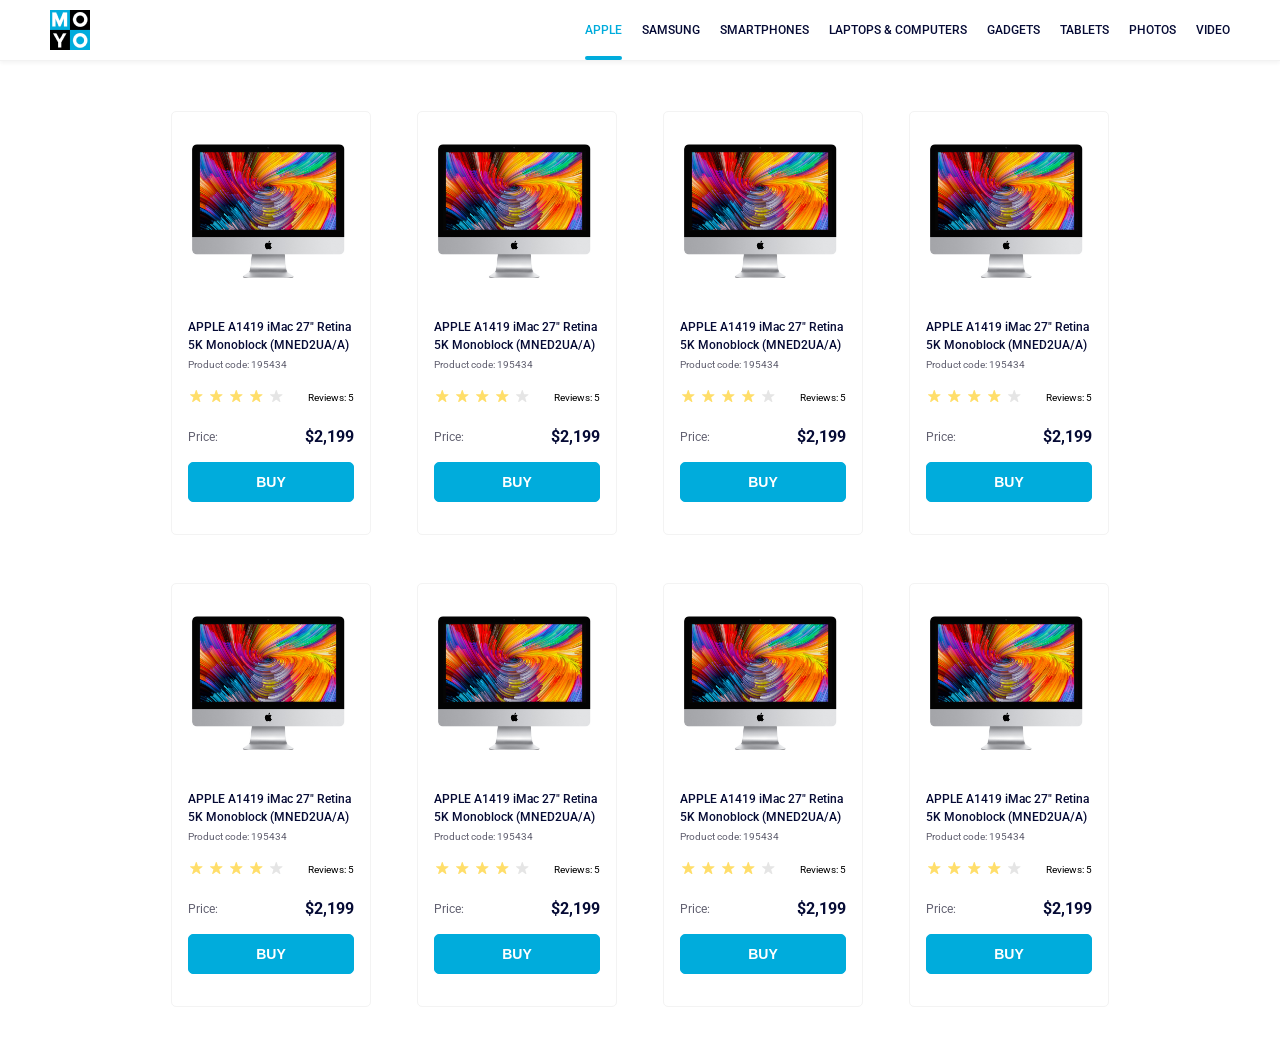
<file: index.html>
<!doctype html><html lang="en"><head><meta charset="UTF-8"><meta name="viewport" content="width=device-width, initial-scale=1.0"><title>Catalog</title><link rel="preconnect" href="https://fonts.gstatic.com"><link href="https://fonts.googleapis.com/css2?family=Roboto:wght@400;500;700&display=swap" rel="stylesheet"><link rel="stylesheet" href="styles.15080a85.css"></head><body> <header class="header"> <a href="#" class="logo"> <img src="logo.6c938e44.png" alt="Moyo logo"> </a> <nav class="nav"> <ul class="nav__list"> <li class="nav__item"> <a href="#" class="nav__link nav__link--active"> Apple </a> </li> <li class="nav__item"> <a href="#" class="nav__link"> Samsung </a> </li> <li class="nav__item"> <a href="#" class="nav__link"> Smartphones </a> </li> <li class="nav__item"> <a href="#" class="nav__link" data-qa="nav-hover"> Laptops & Computers </a> </li> <li class="nav__item"> <a href="#" class="nav__link"> Gadgets </a> </li> <li class="nav__item"> <a href="#" class="nav__link"> Tablets </a> </li> <li class="nav__item"> <a href="#" class="nav__link"> Photos </a> </li> <li class="nav__item"> <a href="#" class="nav__link"> Video </a> </li> </ul> </nav> </header> <main class="catalog"> <div class="card" data-qa="card"> <img class="card__images" src="imac.2690641a.jpeg" alt="Imac"> <h3 class="card__title"> APPLE A1419 iMac 27" Retina 5K Monoblock (MNED2UA/A) </h3> <p class="card__code">Product code: 195434</p> <div class="card__reviews"> <div class="stars stars--4"> <span class="stars__card"></span> <span class="stars__card"></span> <span class="stars__card"></span> <span class="stars__card"></span> <span class="stars__card"></span> </div> <span class="card__reviews-text">Reviews: 5</span> </div> <div class="card__price"> <span class="card__price-label">Price:</span> <span class="card__price-value">$2,199</span> </div> <button class="card__button" data-qa="card-hover"> Buy </button> </div> <div class="card" data-qa="card"> <img class="card__images" src="imac.2690641a.jpeg" alt="Imac"> <h3 class="card__title"> APPLE A1419 iMac 27" Retina 5K Monoblock (MNED2UA/A) </h3> <p class="card__code">Product code: 195434</p> <div class="card__reviews"> <div class="stars stars--4"> <span class="stars__card"></span> <span class="stars__card"></span> <span class="stars__card"></span> <span class="stars__card"></span> <span class="stars__card"></span> </div> <span class="card__reviews-text">Reviews: 5</span> </div> <div class="card__price"> <span class="card__price-label">Price:</span> <span class="card__price-value">$2,199</span> </div> <button class="card__button" data-qa="card-hover"> Buy </button> </div> <div class="card" data-qa="card"> <img class="card__images" src="imac.2690641a.jpeg" alt="Imac"> <h3 class="card__title"> APPLE A1419 iMac 27" Retina 5K Monoblock (MNED2UA/A) </h3> <p class="card__code">Product code: 195434</p> <div class="card__reviews"> <div class="stars stars--4"> <span class="stars__card"></span> <span class="stars__card"></span> <span class="stars__card"></span> <span class="stars__card"></span> <span class="stars__card"></span> </div> <span class="card__reviews-text">Reviews: 5</span> </div> <div class="card__price"> <span class="card__price-label">Price:</span> <span class="card__price-value">$2,199</span> </div> <button class="card__button" data-qa="card-hover"> Buy </button> </div> <div class="card" data-qa="card"> <img class="card__images" src="imac.2690641a.jpeg" alt="Imac"> <h3 class="card__title"> APPLE A1419 iMac 27" Retina 5K Monoblock (MNED2UA/A) </h3> <p class="card__code">Product code: 195434</p> <div class="card__reviews"> <div class="stars stars--4"> <span class="stars__card"></span> <span class="stars__card"></span> <span class="stars__card"></span> <span class="stars__card"></span> <span class="stars__card"></span> </div> <span class="card__reviews-text">Reviews: 5</span> </div> <div class="card__price"> <span class="card__price-label">Price:</span> <span class="card__price-value">$2,199</span> </div> <button class="card__button" data-qa="card-hover"> Buy </button> </div> <div class="card" data-qa="card"> <img class="card__images" src="imac.2690641a.jpeg" alt="Imac"> <h3 class="card__title"> APPLE A1419 iMac 27" Retina 5K Monoblock (MNED2UA/A) </h3> <p class="card__code">Product code: 195434</p> <div class="card__reviews"> <div class="stars stars--4"> <span class="stars__card"></span> <span class="stars__card"></span> <span class="stars__card"></span> <span class="stars__card"></span> <span class="stars__card"></span> </div> <span class="card__reviews-text">Reviews: 5</span> </div> <div class="card__price"> <span class="card__price-label">Price:</span> <span class="card__price-value">$2,199</span> </div> <button class="card__button" data-qa="card-hover"> Buy </button> </div> <div class="card" data-qa="card"> <img class="card__images" src="imac.2690641a.jpeg" alt="Imac"> <h3 class="card__title"> APPLE A1419 iMac 27" Retina 5K Monoblock (MNED2UA/A) </h3> <p class="card__code">Product code: 195434</p> <div class="card__reviews"> <div class="stars stars--4"> <span class="stars__card"></span> <span class="stars__card"></span> <span class="stars__card"></span> <span class="stars__card"></span> <span class="stars__card"></span> </div> <span class="card__reviews-text">Reviews: 5</span> </div> <div class="card__price"> <span class="card__price-label">Price:</span> <span class="card__price-value">$2,199</span> </div> <button class="card__button" data-qa="card-hover"> Buy </button> </div> <div class="card" data-qa="card"> <img class="card__images" src="imac.2690641a.jpeg" alt="Imac"> <h3 class="card__title"> APPLE A1419 iMac 27" Retina 5K Monoblock (MNED2UA/A) </h3> <p class="card__code">Product code: 195434</p> <div class="card__reviews"> <div class="stars stars--4"> <span class="stars__card"></span> <span class="stars__card"></span> <span class="stars__card"></span> <span class="stars__card"></span> <span class="stars__card"></span> </div> <span class="card__reviews-text">Reviews: 5</span> </div> <div class="card__price"> <span class="card__price-label">Price:</span> <span class="card__price-value">$2,199</span> </div> <button class="card__button" data-qa="card-hover"> Buy </button> </div> <div class="card" data-qa="card"> <img class="card__images" src="imac.2690641a.jpeg" alt="Imac"> <h3 class="card__title"> APPLE A1419 iMac 27" Retina 5K Monoblock (MNED2UA/A) </h3> <p class="card__code">Product code: 195434</p> <div class="card__reviews"> <div class="stars stars--4"> <span class="stars__card"></span> <span class="stars__card"></span> <span class="stars__card"></span> <span class="stars__card"></span> <span class="stars__card"></span> </div> <span class="card__reviews-text">Reviews: 5</span> </div> <div class="card__price"> <span class="card__price-label">Price:</span> <span class="card__price-value">$2,199</span> </div> <button class="card__button" data-qa="card-hover"> Buy </button> </div> </main> </body></html>
</file>
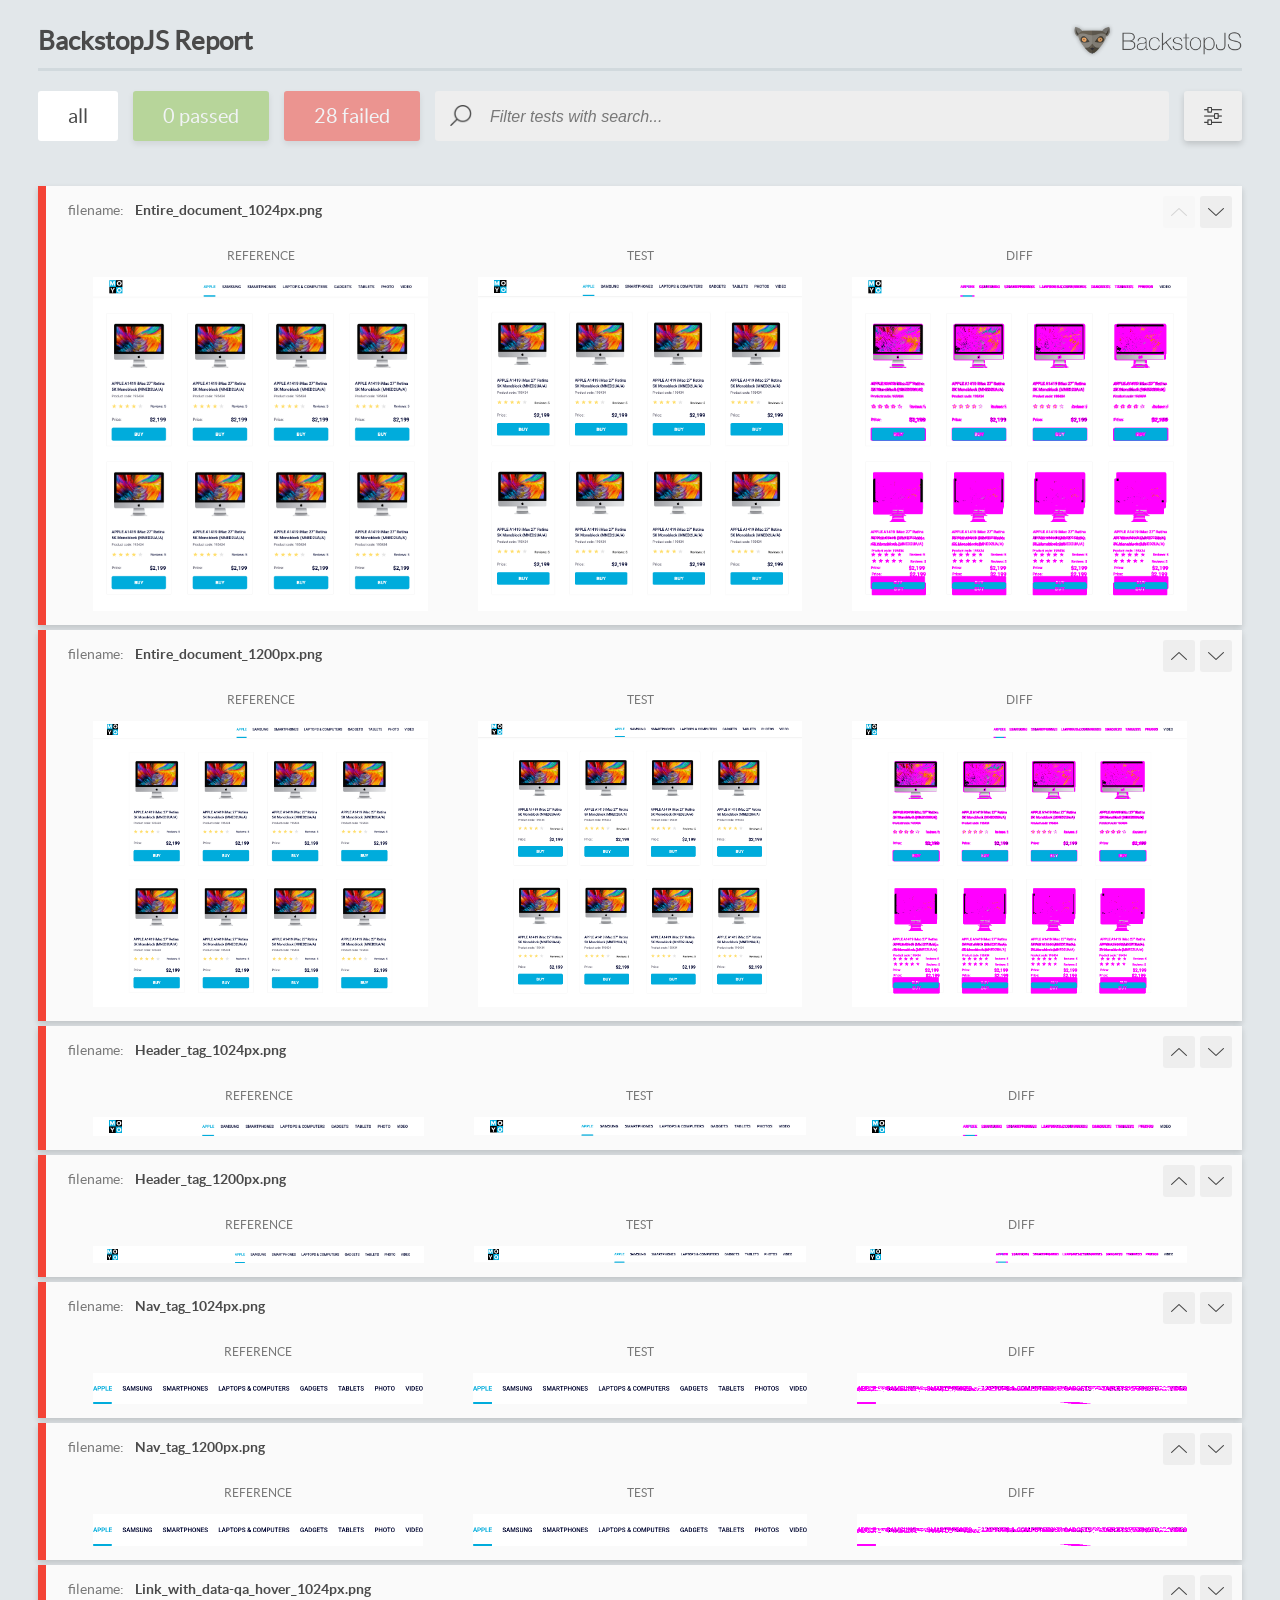
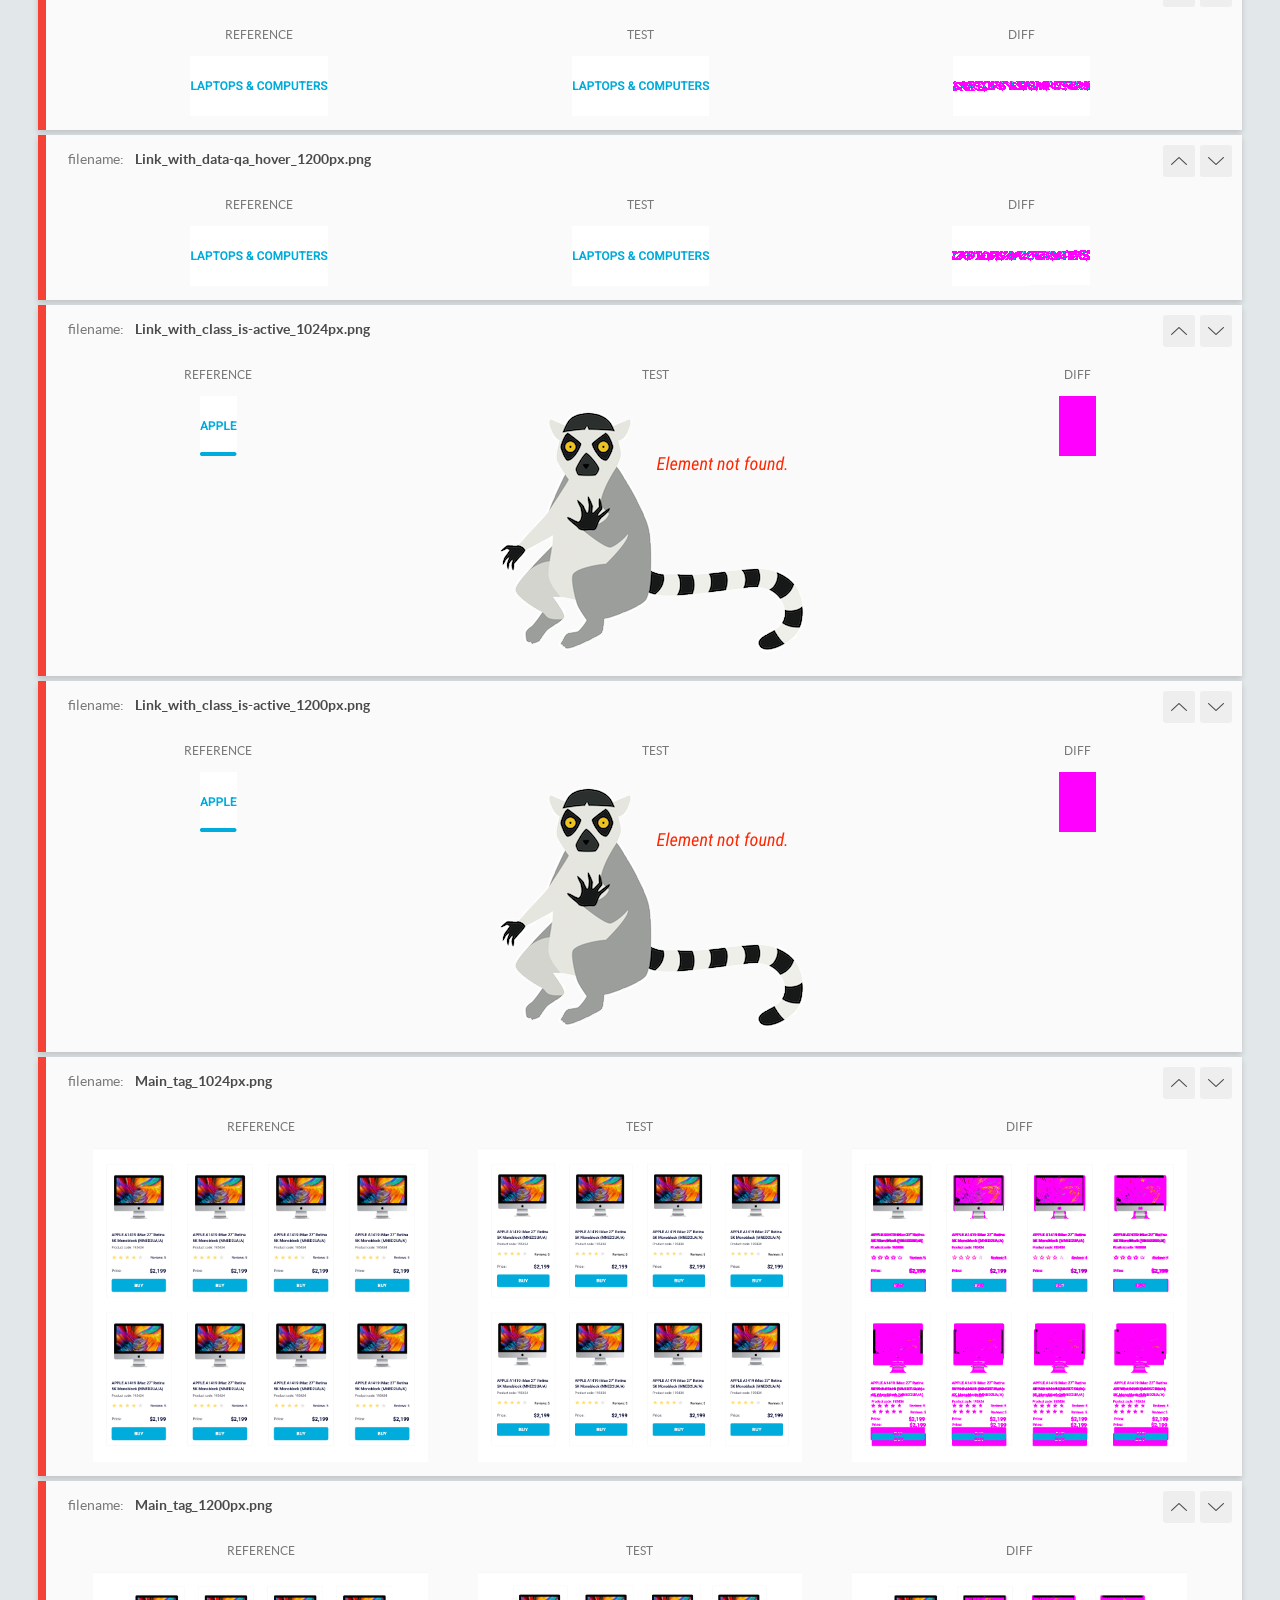
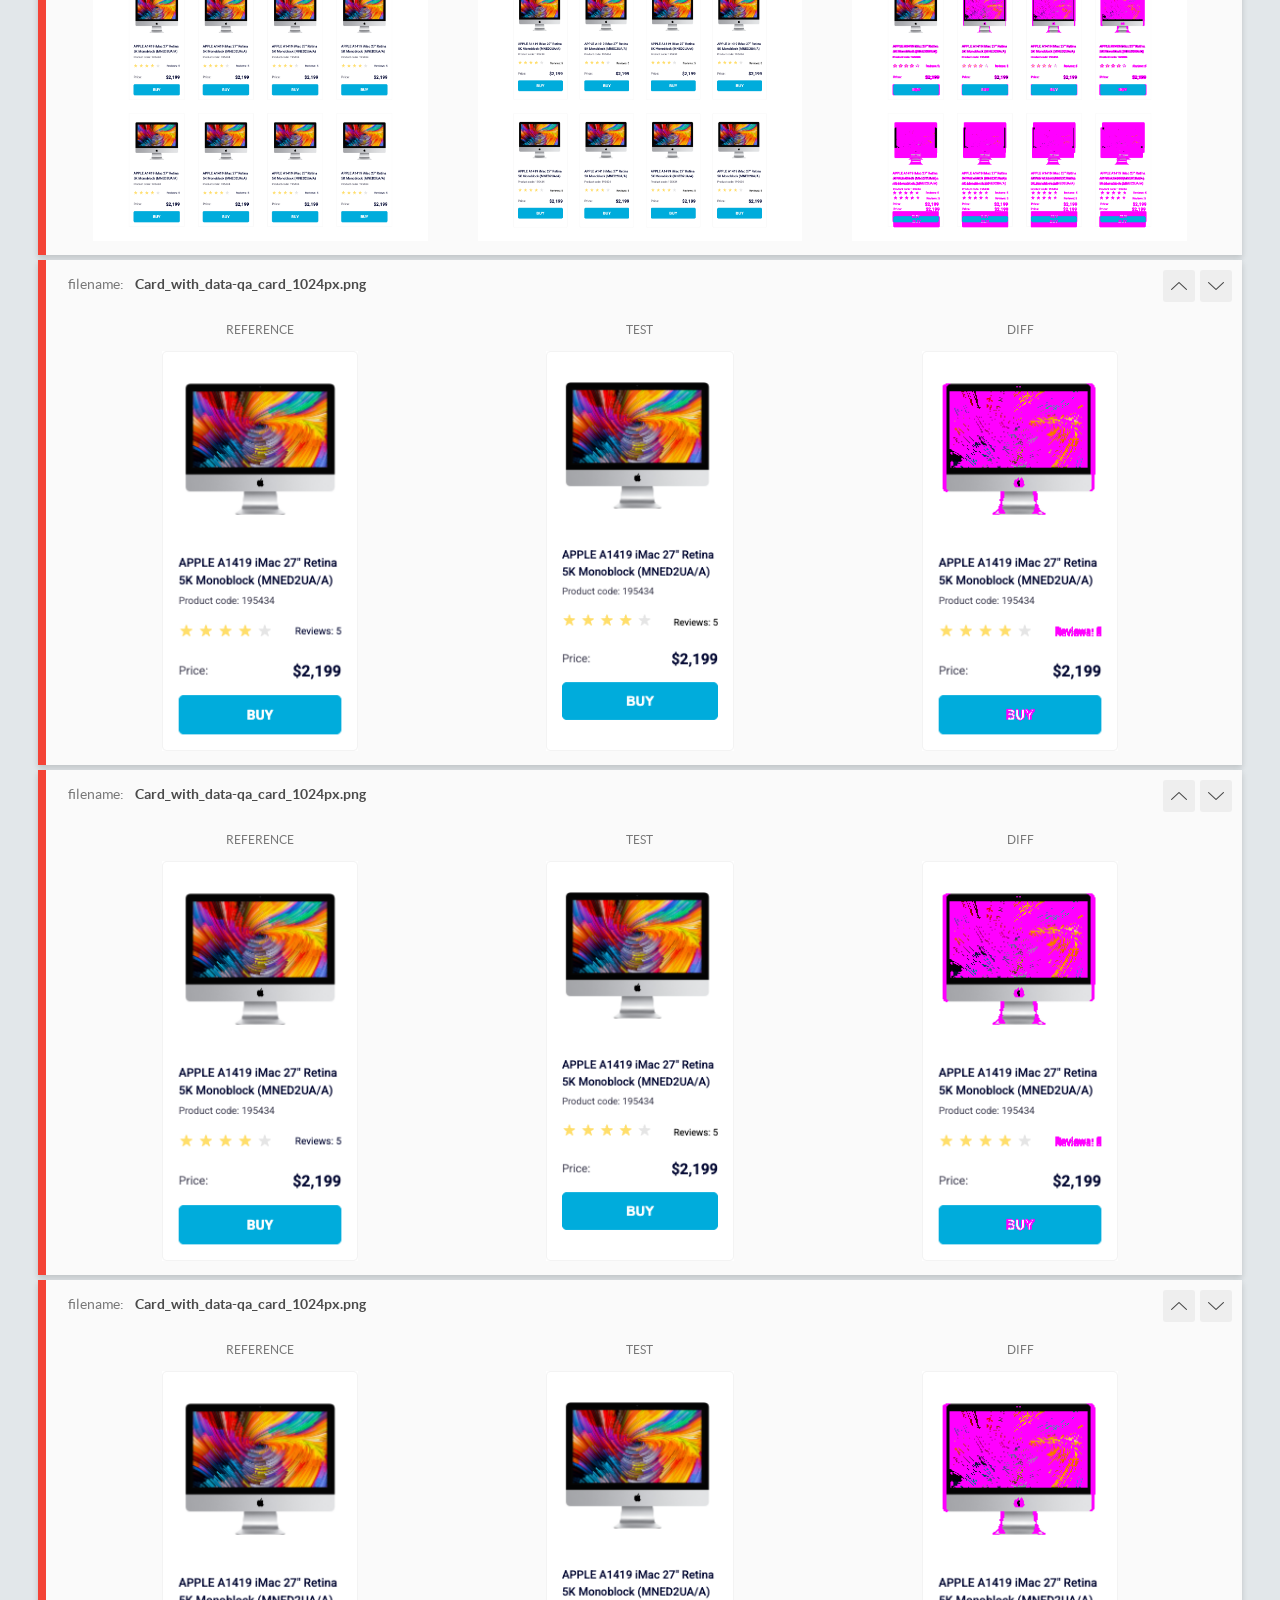
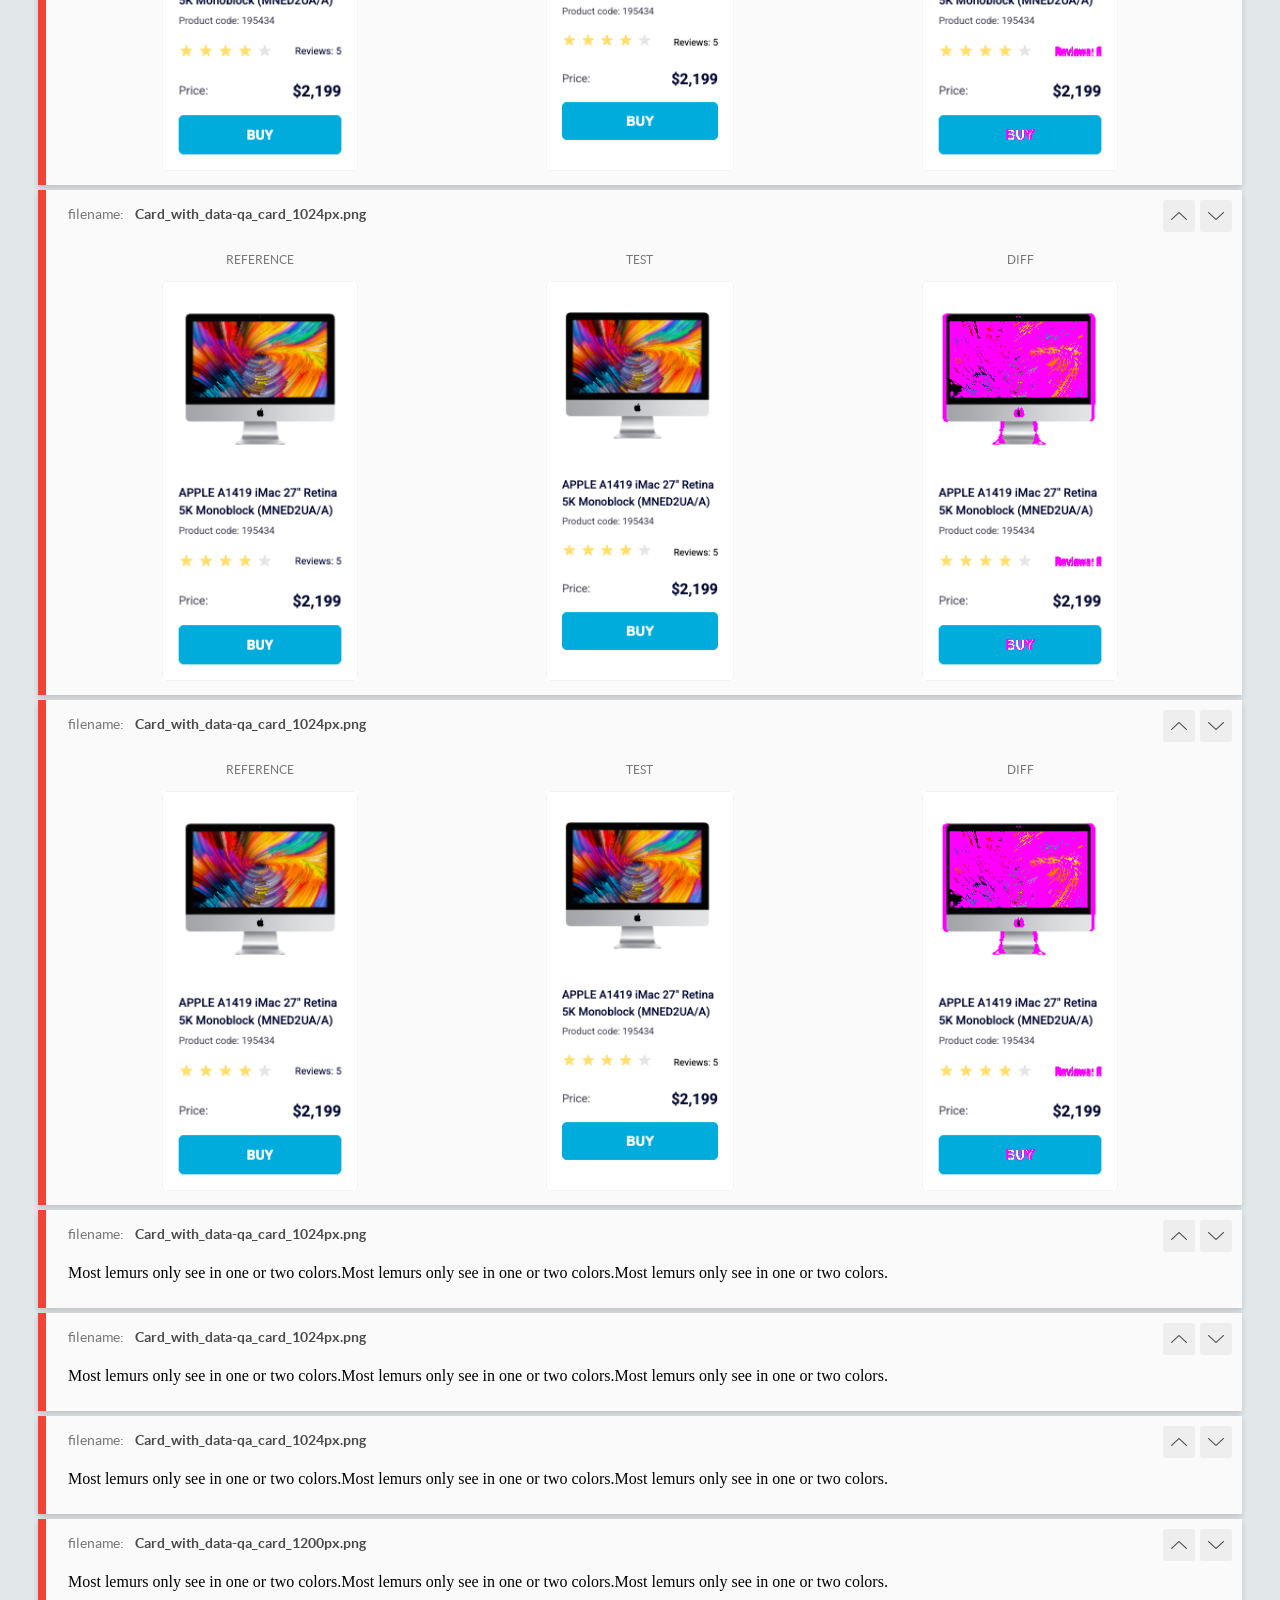
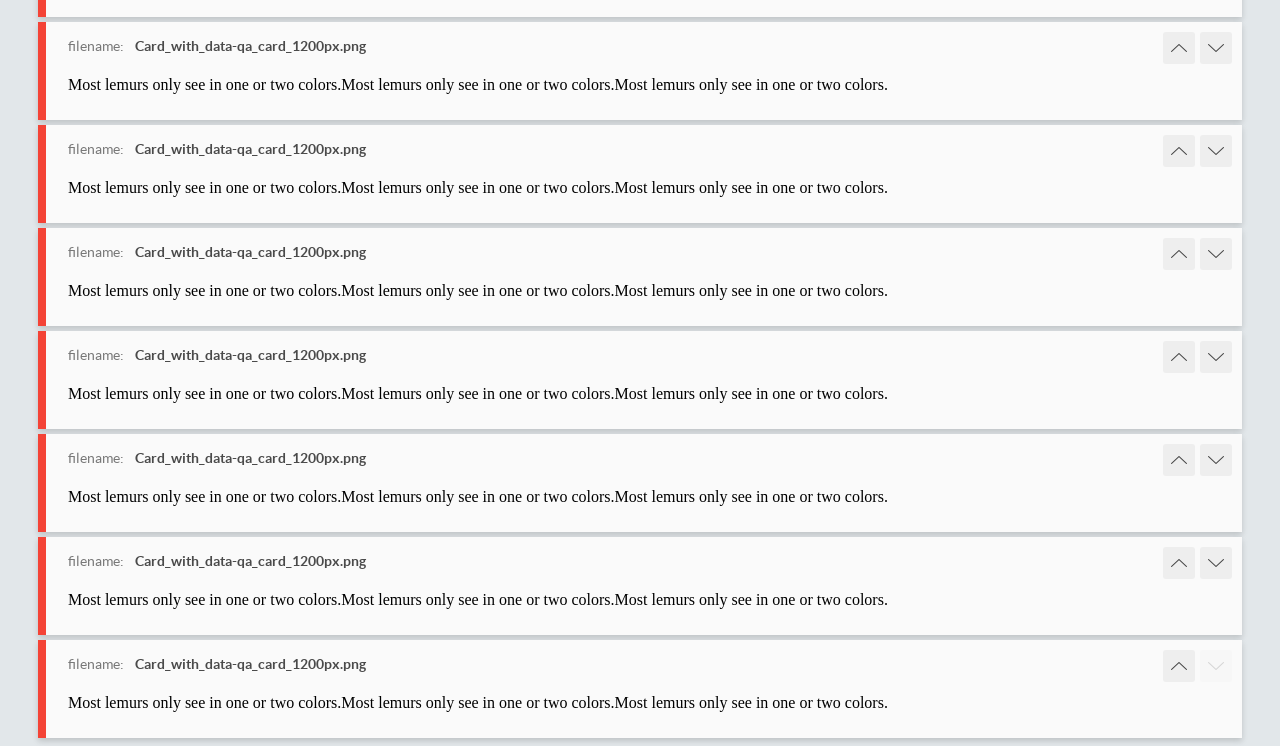
<file: report/html_report/index.html>
<!DOCTYPE html>
<html>
  <head>
    <meta charset="utf-8">
    <!-- Disable Cache -->
    <meta http-equiv="Cache-Control" content="no-cache, no-store, must-revalidate">
    <meta http-equiv="Pragma" content="no-cache">
    <meta http-equiv="Expires" content="0">

    <title>BackstopJS Report</title>

    <style>
      @font-face {
          font-family: 'latoregular';
          src: url('./assets/fonts/lato-regular-webfont.woff2') format('woff2'),
              url('./assets/fonts/lato-regular-webfont.woff') format('woff');
          font-weight: 400;
          font-style: normal;
      }
      @font-face {
          font-family: 'latobold';
          src: url('./assets/fonts/lato-bold-webfont.woff2') format('woff2'),
              url('./assets/fonts/lato-bold-webfont.woff') format('woff');
          font-weight: 700;
          font-style: normal;
      }

      .ReactModal__Body--open {
          overflow: hidden;
      }
      .ReactModal__Body--open .header {
        display: none;
      }

    </style>
  </head>
  <body style="background-color: #E2E7EA">
    <div id="root">

    </div>
    <script>
      function report (report) { // eslint-disable-line no-unused-vars
        window.tests = report;
      }
    </script>
    <script src="config.js"></script>
    <script src="index_bundle.js"></script>
  </body>
</html>
</file>
<file: styles.15080a85.css>
@import "https://fonts.googleapis.com/css2?family=Roboto:wght@500&display=swap";@import "https://fonts.googleapis.com/css2?family=Roboto:ital,wght@0,100..900;1,100..900&display=swap";:root{--blue:#00acdc;--black:#060b35}body{margin:0;padding:0;font-family:Roboto,Arial,Helvetica,sans-serif}body *{box-sizing:border-box}.header{background-color:#fff;display:flex;align-items:center;justify-content:space-between;padding-right:50px;border-bottom:1px solid #f2f2f2;box-shadow:0 2px 4px rgba(0,0,0,.0509803922)}.logo img{width:40px;height:40px;margin-left:50px;display:block}.nav__list{display:flex;list-style:none;padding:0;margin:0}.nav__item+.nav__item{margin-left:20px}.nav__link{position:relative;text-decoration:none;font-weight:500;font-size:12px;line-height:60px;text-transform:uppercase;color:var(--black);align-items:center;display:block}.nav__link:hover{color:#00acdc}.nav__link--active:after{content:"";display:block;width:37px;height:4px;border-radius:8px;background-color:var(--blue);position:absolute;left:0;bottom:0}.nav__link--active{color:#00acdc}.catalog{display:grid;grid-template-columns:1fr;padding:50px 40px;gap:48px 46px;justify-content:center;align-items:center}@media (min-width:488px){.catalog{grid-template-columns:repeat(2,200px)}}@media (min-width:768px){.catalog{grid-template-columns:repeat(3,200px)}}@media (min-width:1024px){.catalog{grid-template-columns:repeat(4,200px)}}.card{display:flex;flex-direction:column;border:1px solid #f3f3f3;border-radius:5px;padding:32px 16px;width:200px;transition:transform .3s}.card__images{width:160px;height:134px}.card__title{margin-top:40px;margin-bottom:4px;font-weight:500;font-size:12px;line-height:18px;color:#060b35}.card .card__title:hover{color:#34568b}.card__code{margin-top:0;align-self:flex-start;font-weight:400;font-size:10px;line-height:14px;margin-bottom:0;color:#616070}.card__reviews{width:100%;display:flex;margin-bottom:0;margin-top:16px;justify-content:space-between;align-items:flex-end}.card__reviews .stars{display:flex}.card__reviews .stars__card{background-image:url(star.040e0f1e.svg);background-position:50%;background-repeat:no-repeat;height:16px;width:16px;margin-right:4px;border-radius:.5}.card__reviews .stars .stars__card:last-child{margin-right:0}.card__reviews .stars--4 .stars__card:nth-child(-n+4){background-image:url(star-active.3d99ddfd.svg)}.card__reviews .card__reviews-text{font-size:10px;line-height:12px}.card .card__price{width:100%;display:flex;margin-bottom:0;justify-content:space-between;margin-top:24px}.card .card__price .card__price-label{color:#616070;font-weight:400;font-size:12px;line-height:18px}.card .card__price .card__price-value{color:#060b35;font-weight:700;font-size:16px;line-height:18px}.card .card__button{text-transform:uppercase;margin-top:16px;font-weight:700;font-size:14px;line-height:16px;text-align:center;height:40px;border-radius:5px;box-sizing:border-box;display:block;width:166px;border:1px solid #00acdc;color:#fff;background-color:#00acdc}.card .card__button:hover{border:1px solid #00acdc;color:#00acdc;background-color:#fff}.card:hover{transform:scale(1.2)}
/*# sourceMappingURL=styles.15080a85.css.map */
</file>
